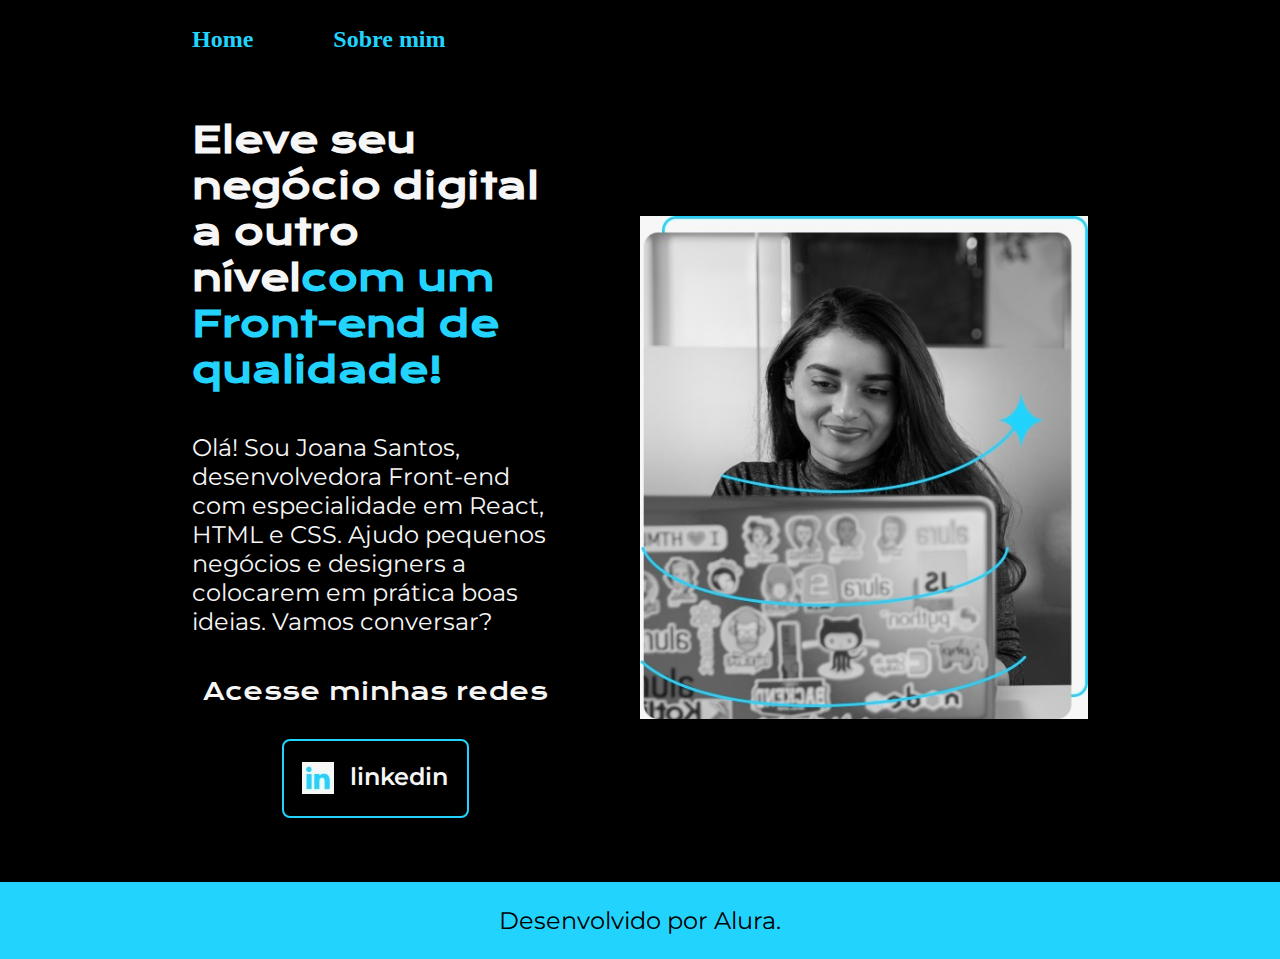
<file: index.html>
<!DOCTYPE html>
<html lang="pt-br">
<head>
    <meta charset="UTF-8">
    <meta http-equiv="X-UA-Compatible" content="IE=edge">
    <meta name="viewport" content="width=device-width, initial-scale=1.0">
    <title>Portifolio</title>
    <link rel="stylesheet" href="./style.css">
</head>
<body>
    <header class="cabecalho">
        <nav class="cabecalho__menu">
            <a class="cabecalho__menu__link" href="index.html">Home</a>
            <a class="cabecalho__menu__link" href="about.html">Sobre mim</a>
        </nav>
    </header>
    <main class="apresentacao">
        <section class="apresentacao__conteudo">
            <h1 class="apresentacao__conteudo__titulo">Eleve seu negócio digital a outro nível<strong 
            class="titulo-destaque">com um Front-end de qualidade!
            </strong></h1>
            <p class="apresentacao__conteudo__texto">Olá! Sou Joana Santos, desenvolvedora
            Front-end com especialidade em React, HTML e
            CSS. Ajudo pequenos negócios e designers a
            colocarem em prática boas ideias. Vamos
            conversar?</p>
            <div class="apresentacao__links">
                <h2 class="apresentacao__links__subtitulo">Acesse minhas redes</h2>
                <a class="apresentacao__links__navegacao" href="https://www.linkedin.com/in/jeane-ruas-2978048a">
                    <img src="./linkedin.jpeg">
                    linkedin
                </a>
            </div>
        </section>
        <img class="apresentacao__imagem" src="./mulher desenvolvedora.jpeg" alt="Foto da Joana Santos programando">
    </main>
    <footer class="rodape">
        <p>Desenvolvido por Alura.</p>
    </footer>
</body>
</html>
</file>
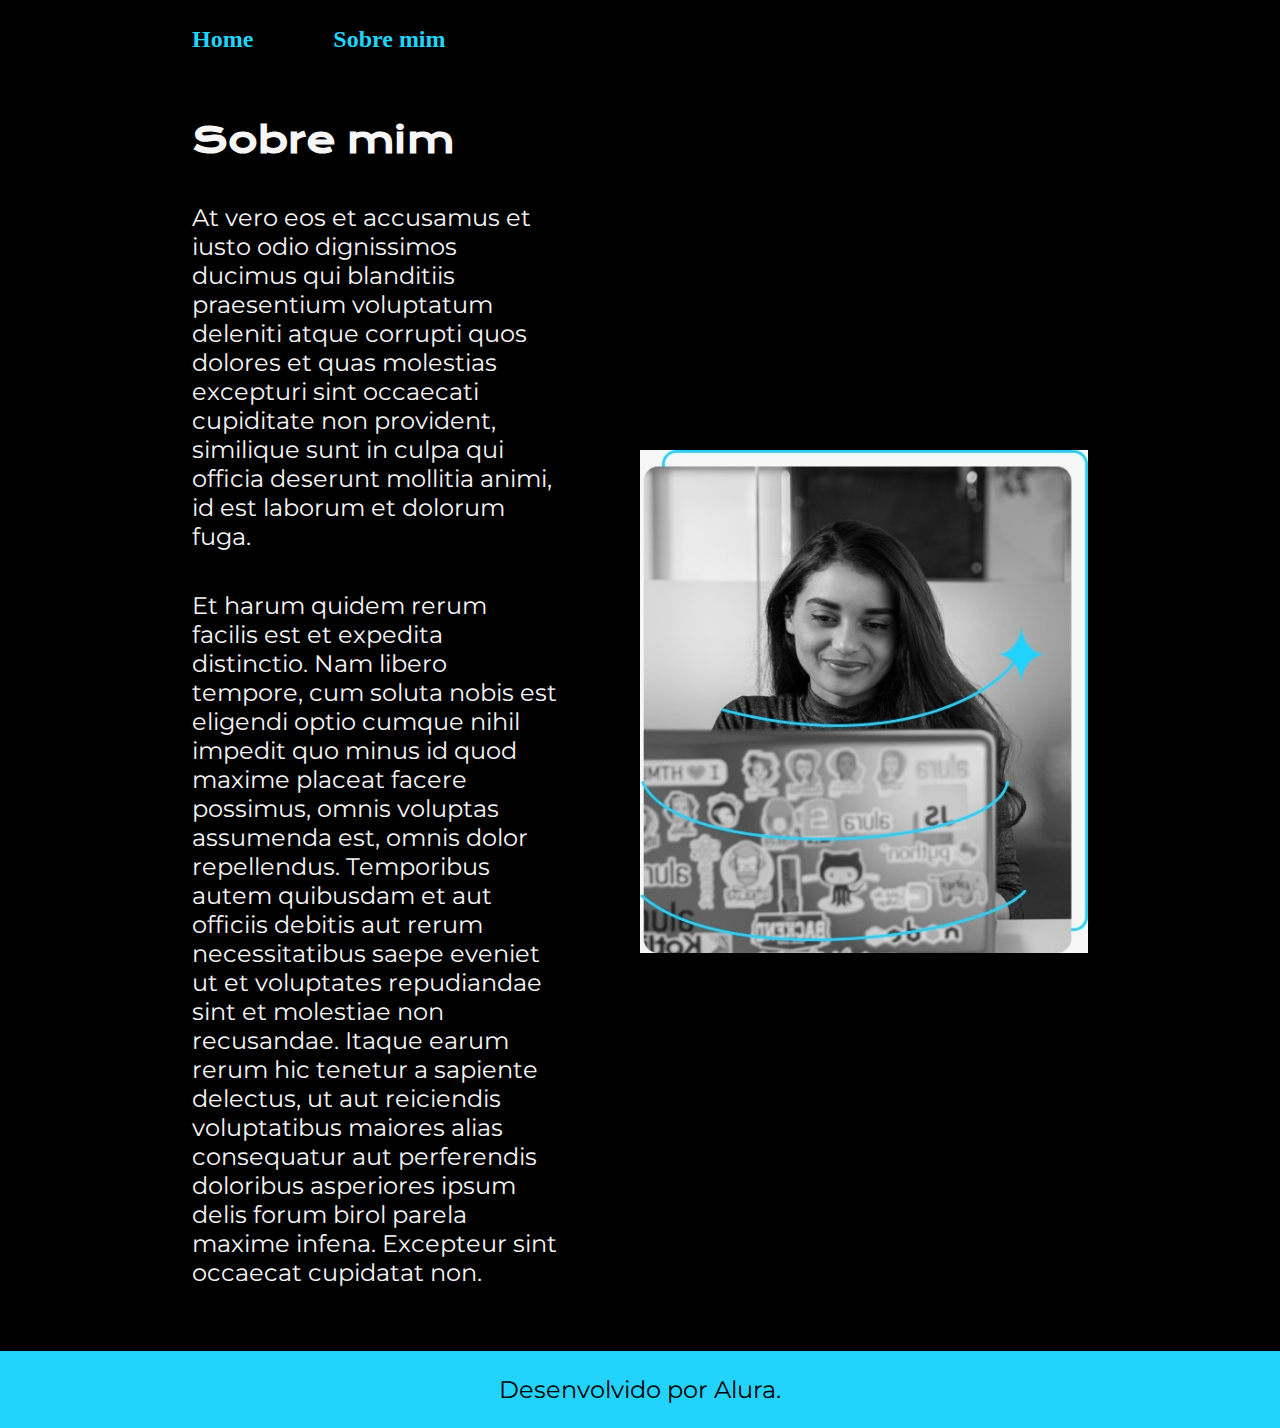
<file: about.html>
<!DOCTYPE html>
<html lang="pt-br">
<head>
    <meta charset="UTF-8">
    <meta http-equiv="X-UA-Compatible" content="IE=edge">
    <meta name="viewport" content="width=device-width, initial-scale=1.0">
    <title>Sobre mim</title>
    <link rel="stylesheet" href="./style.css">
</head>
<body>
    <header class="cabecalho">
        <nav class="cabecalho__menu">
            <a class="cabecalho__menu__link" href="index.html">Home</a>
            <a class="cabecalho__menu__link" href="about.html">Sobre mim</a>
        </nav>
    </header>
    <main class="apresentacao">
        <section class="apresentacao__conteudo">
            <h1 class="apresentacao__conteudo__titulo">Sobre mim</h1>
            <p class="apresentacao__conteudo__texto">
                At vero eos et accusamus et iusto odio dignissimos ducimus qui blanditiis praesentium voluptatum deleniti atque corrupti quos dolores et quas molestias excepturi sint occaecati cupiditate non provident, similique sunt in culpa qui officia deserunt mollitia animi, id est laborum et dolorum fuga.
            </p>
            <p class="apresentacao__conteudo__texto">
                Et harum quidem rerum facilis est et expedita distinctio. Nam libero tempore, cum soluta nobis est eligendi optio cumque nihil impedit quo minus id quod maxime placeat facere possimus, omnis voluptas assumenda est, omnis dolor repellendus. Temporibus autem quibusdam et aut officiis debitis aut rerum necessitatibus saepe eveniet ut et voluptates repudiandae sint et molestiae non recusandae. Itaque earum rerum hic tenetur a sapiente delectus, ut aut reiciendis voluptatibus maiores alias consequatur aut perferendis doloribus asperiores ipsum delis forum birol parela maxime infena. Excepteur sint occaecat cupidatat non.
            </p>
        </section>
        <img class="apresentacao__imagem" src="./mulher desenvolvedora.jpeg" alt="Foto da Joana Santos programando">
    </main>
    <footer class="rodape">
        <p>Desenvolvido por Alura.</p>
    </footer>
</body>

</html>
</file>
<file: style.css>
@import url('https://fonts.googleapis.com/css2?family=Krona+One&family=Montserrat:wght@400;600&display=swap');

*{
    margin: 0;
    padding: 0;}

    body{
        box-sizing: border-box;
        background-color: #000000;
        color: #F6F6F6 ;
    }
    .cabecalho{
        padding: 2% 0% 0% 15%;
    }
    .cabecalho__menu{
        display: flex;
        gap: 80px;
    }
    .cabecalho__menu__link{
        font-family: #F6F6F6;
        font-size: 1.5rem;
        font-weight: 600;
        color:#22D4FD;
        text-decoration: none;
    }
    .apresentacao{
        padding: 5% 15%;
        display: flex;
        align-items: center;
        justify-content: space-between;
        gap: 82px;
    }
    .apresentacao__conteudo{
        width: 50%;
        display: flex;
        flex-direction: column;
        gap: 40px;
    }
    .apresentacao__conteudo__titulo{
        font-size: 2.25rem;
        font-family: 'Krona One', sans-serif;
    }
    .titulo-destaque{
        color: #22D4FD;
    } 
    .apresentacao__conteudo__texto{
        font-size: 1.5rem;
        font-family: 'Montserrat', sans-serif;
    }
    .apresentacao__links{
        display: flex;
        flex-direction: column;
        justify-content: space-between;
        align-items: center;
        gap: 32px;
    }
    .apresentacao__links__subtitulo{
        font-family:'Krona One', sans-serif;
        font-weight: 400;
        font-size: 1.5rem;
    }
    .apresentacao__links__navegacao{
        display: flex;
        justify-content: center;
        gap: 16px;
        border: 2px solid #22D4FD;
        width: 50%;
        text-align: center;
        border-radius: 8px;
        font-size: 1.5rem;
        font-weight: 600;
        padding: 21.5px 0;
        text-decoration: none;
        color: #F6F6F6;
        font-family: 'Montserrat', sans-serif;
    }
    apresentacao__links__navegacao:hover{
        background-color: #272727;
    }
    .apresentacao__imagem{
        width: 50%;
    }
    .rodape{
        color: #000000;
        background-color: #22D4FD;
        padding: 24px;
        text-align: center;
        font-family: 'Montserrat', sans-serif ;
        font-size: 1.5rem;
        font-weight: 400;
    }
    @media (max-width: 720px) {
        .cabecalho{
             padding: 10%;  
        }
        .cabecalho__menu{
            justify-content: center;
        }
        .apresentacao{
            flex-direction: column-reverse;
            padding: 5%;
        }
        .apresentacao__conteudo{
            width: auto;
        }
    }
</file>
